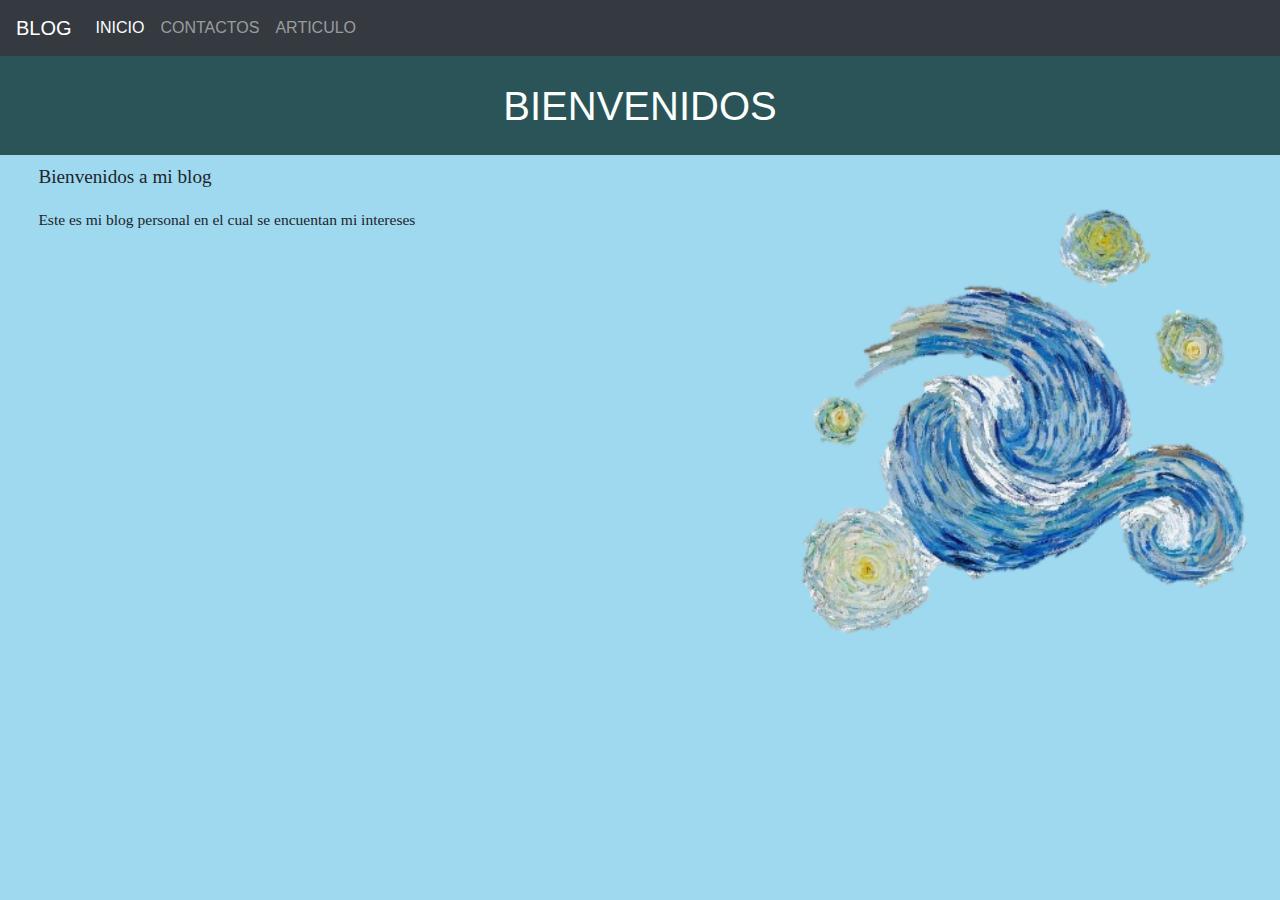
<file: index.html>
<!DOCTYPE html>
<html>

<head>
  <title>Blog</title>
  <link href="css/estilos.css" rel="stylesheet">
  <meta charset="utf-8">
  <meta name="viewport" content="width=device-width, initial-scale=1, shrink-to-fit=no">

  <link rel="stylesheet" href="https://cdn.jsdelivr.net/npm/bootstrap@4.0.0/dist/css/bootstrap.min.css"
  integrity="sha384-Gn5384xqQ1aoWXA+058RXPxPg6fy4IWvTNh0E263XmFcJlSAwiGgFAW/dAiS6JXm" crossorigin="anonymous">
</head>

<body class="bo">
  <!--MENÚ-->

  <script src="https://code.jquery.com/jquery-3.2.1.slim.min.js"
    integrity="sha384-KJ3o2DKtIkvYIK3UENzmM7KCkRr/rE9/Qpg6aAZGJwFDMVNA/GpGFF93hXpG5KkN"
    crossorigin="anonymous"></script>
  <script src="https://cdn.jsdelivr.net/npm/popper.js@1.12.9/dist/umd/popper.min.js"
    integrity="sha384-ApNbgh9B+Y1QKtv3Rn7W3mgPxhU9K/ScQsAP7hUibX39j7fakFPskvXusvfa0b4Q"
    crossorigin="anonymous"></script>
  <script src="https://cdn.jsdelivr.net/npm/bootstrap@4.0.0/dist/js/bootstrap.min.js"
    integrity="sha384-JZR6Spejh4U02d8jOt6vLEHfe/JQGiRRSQQxSfFWpi1MquVdAyjUar5+76PVCmYl"
    crossorigin="anonymous"></script>

  <nav class="navbar navbar-expand-lg bg-body-tertiary  navbar-dark bg-dark">
    
<a class="navbar-brand" href="#">BLOG</a>
    <button class="navbar-toggler" type="button" data-toggle="collapse" data-target="#navbarSupportedContent"
      aria-controls="navbarSupportedContent" aria-expanded="false" aria-label="Toggle navigation">
      <span class="navbar-toggler-icon"></span>
    </button>

    <div class="collapse navbar-collapse" id="navbarSupportedContent">
      <ul class="navbar-nav mr-auto">
        <li class="nav-item active">
          <a class="nav-link" href="index.html">INICIO <span class="sr-only">(current)</span></a>
        </li>
        <li class="nav-item">
          <a class="nav-link" href="contacto.html">CONTACTOS</a>
        </li>
    
        <li class="nav-item">
          <a class="nav-link" href="articulo1.html">ARTICULO</a>
        </li>
      </ul>

    </div>
  </nav>
  <!--BIENVENIDA-->
  <div>
    <h1 class="bienvenida">BIENVENIDOS</h1>

  </div>
  <!--IMAGEN-->

  <div><img id="imagen" src="img/v.png"></div>
  <!--TEXTO-->
  <div>
    <p class="subtit">Bienvenidos a mi blog</p>
    <p class="tit">Este es mi blog personal en el cual se encuentan mi intereses</p>
  </div>
</body>

</html>
</file>
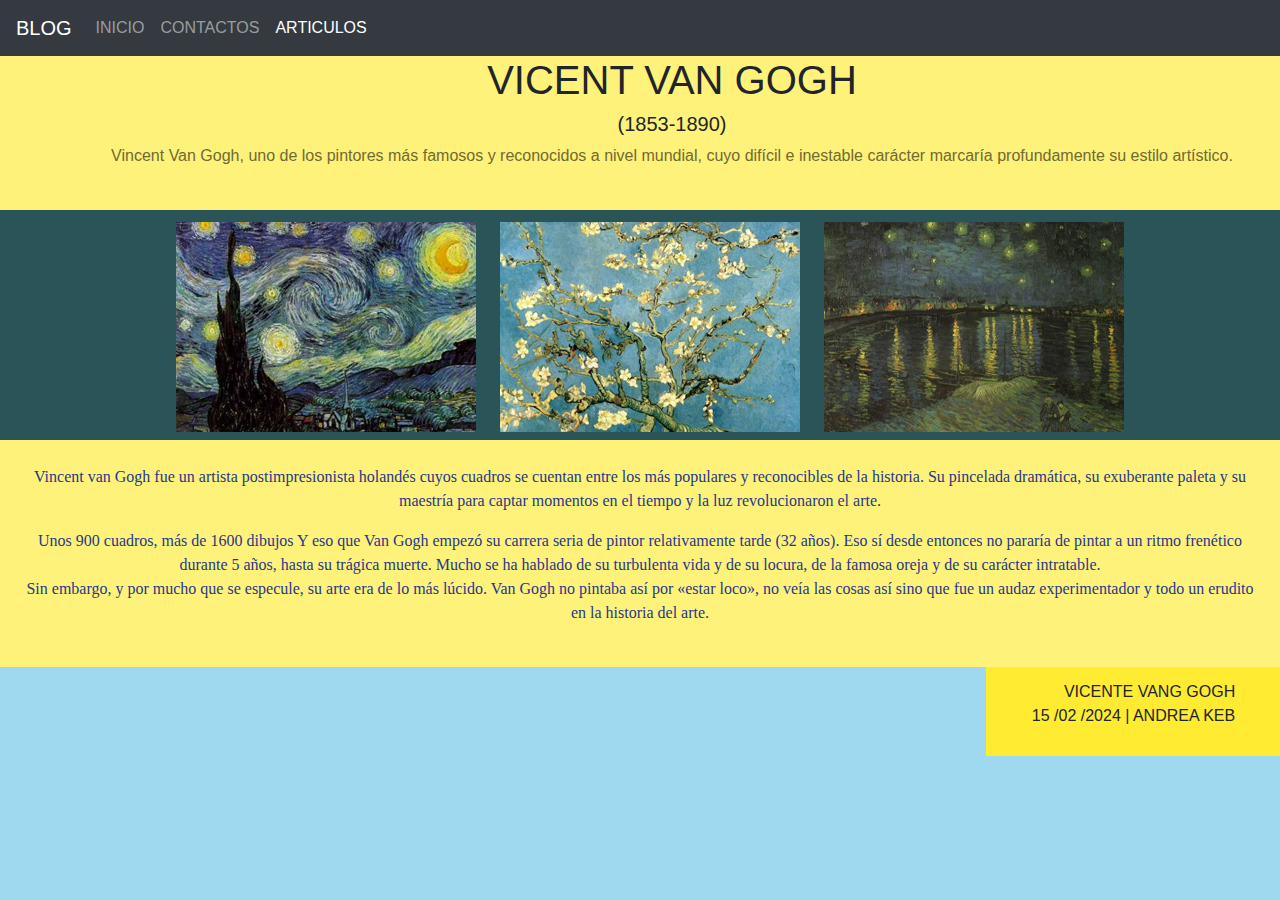
<file: articulo1.html>
<!DOCTYPE html>
<html>

<head>

    <title>Blog</title>
    <link href="css/estilos.css" rel="stylesheet">
    <link rel="stylesheet" href="https://cdn.jsdelivr.net/npm/bootstrap@4.0.0/dist/css/bootstrap.min.css"
        integrity="sha384-Gn5384xqQ1aoWXA+058RXPxPg6fy4IWvTNh0E263XmFcJlSAwiGgFAW/dAiS6JXm" crossorigin="anonymous">

</head>

<body class="bo">
    <!--MENÚ-->
    <script src="https://code.jquery.com/jquery-3.2.1.slim.min.js"
        integrity="sha384-KJ3o2DKtIkvYIK3UENzmM7KCkRr/rE9/Qpg6aAZGJwFDMVNA/GpGFF93hXpG5KkN"
        crossorigin="anonymous"></script>
    <script src="https://cdn.jsdelivr.net/npm/popper.js@1.12.9/dist/umd/popper.min.js"
        integrity="sha384-ApNbgh9B+Y1QKtv3Rn7W3mgPxhU9K/ScQsAP7hUibX39j7fakFPskvXusvfa0b4Q"
        crossorigin="anonymous"></script>
    <script src="https://cdn.jsdelivr.net/npm/bootstrap@4.0.0/dist/js/bootstrap.min.js"
        integrity="sha384-JZR6Spejh4U02d8jOt6vLEHfe/JQGiRRSQQxSfFWpi1MquVdAyjUar5+76PVCmYl"
        crossorigin="anonymous"></script>
    <nav class="navbar navbar-expand-lg bg-body-tertiary navbar-dark bg-dark">

        <a class="navbar-brand" href="#">BLOG</a>
        <button class="navbar-toggler" type="button" data-toggle="collapse" data-target="#navbarSupportedContent"
            aria-controls="navbarSupportedContent" aria-expanded="false" aria-label="Toggle navigation">
            <span class="navbar-toggler-icon"></span>
        </button>

        <div class="collapse navbar-collapse" id="navbarSupportedContent">
            <ul class="navbar-nav mr-auto">
                <li class="nav-item">
                    <a class="nav-link" href="index.html">INICIO</a>
                </li>
                <li class="nav-item">
                    <a class="nav-link" href="contacto.html">CONTACTOS</a>
                </li>
                <li class="nav-item active">
                    <a class="nav-link" href="articulo1.html">ARTICULOS <span class="sr-only">(current)</span></a>
                </li>
            </ul>

        </div>
    </nav>
    <!--ZONA ENCABEZADO-->
    <div id="zona-encabezado">
        <h1>VICENT VAN GOGH</h1>
        <h5>(1853-1890)</h5>
        <p class="par">Vincent Van Gogh, uno de los pintores
            más famosos y reconocidos a nivel mundial,
            cuyo difícil e inestable carácter marcaría
            profundamente su estilo artístico.</p>
    </div>
    <!--ZONA  IMAGENES-->
    <div id="zona-imagenes">
        <img src="img/imagen1.jpg" class="tam">
        <img src="img/imagen2.jpg" class="tam">
        <img src="img/imagen3.jpg" class="tam">
    </div>
    <!--ZONA  CUERPO-->
    <div id="zona-cuerpo">
        <p class="co">
            Vincent van Gogh fue un artista postimpresionista holandés
            cuyos cuadros se cuentan entre los más populares y reconocibles de la historia. Su pincelada dramática, su
            exuberante paleta y su maestría para captar momentos en el tiempo y la luz revolucionaron el arte.
        </p>
        <p class="co">
            Unos 900 cuadros, más de 1600 dibujos
            Y eso que Van Gogh empezó su carrera seria de pintor relativamente tarde (32 años).
            Eso sí desde entonces no pararía de pintar a un ritmo frenético durante 5 años,
            hasta su trágica muerte.
            Mucho se ha hablado de su turbulenta vida y de su locura, de la famosa oreja y
            de su carácter intratable.<br> Sin embargo, y por mucho que se especule, su arte era
            de lo más lúcido. Van Gogh no pintaba así por «estar loco», no veía las cosas así
            sino que fue un audaz experimentador
            y todo un erudito en la historia del arte.

        </p>
    </div>
    <!--ZONA FINAL-->
    <div id="zona-final">
        <p class="mar">VICENTE VANG GOGH <br> 15 /02 /2024 | ANDREA KEB<BR></p>
    </div>
</body>

</html>
</file>
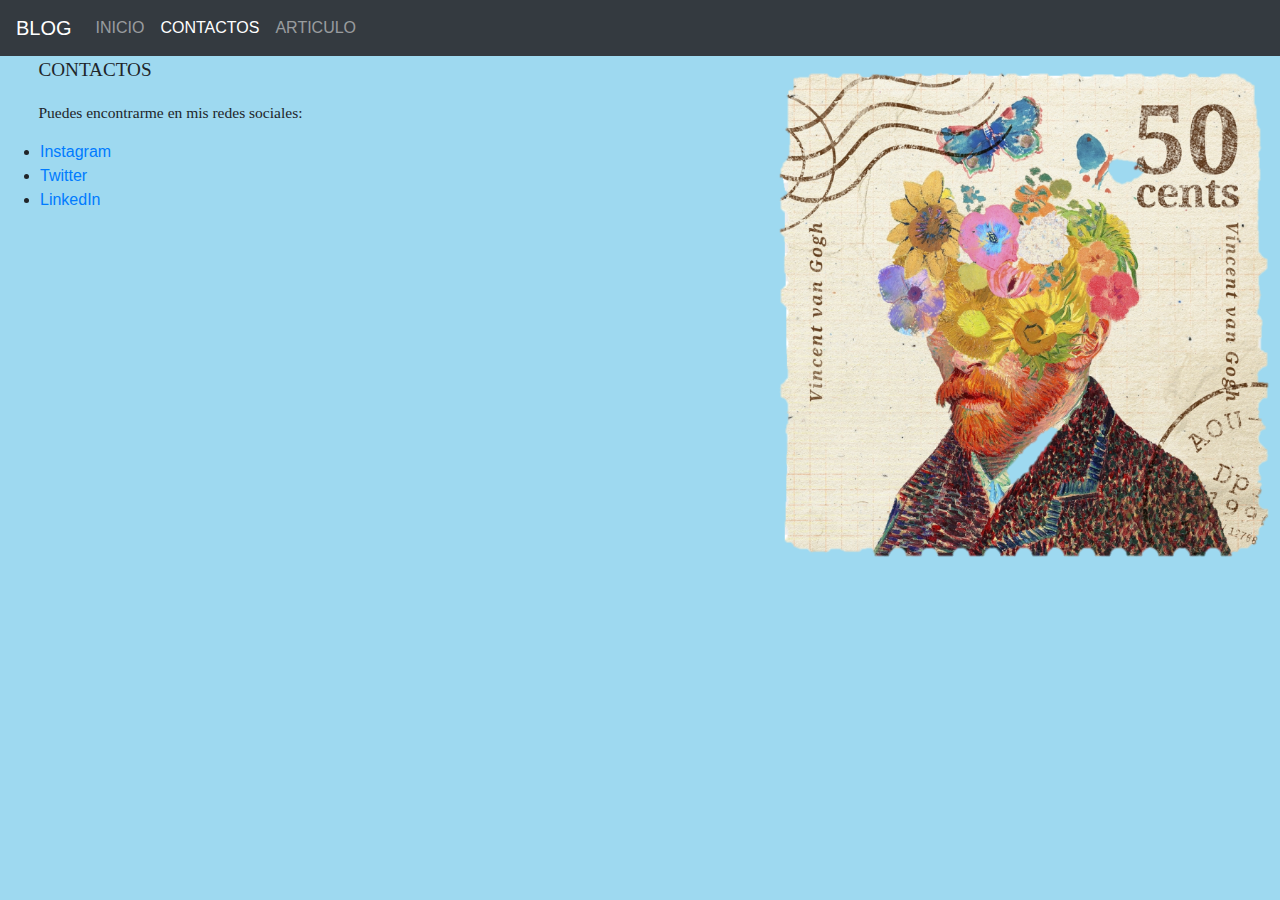
<file: contacto.html>
<!DOCTYPE html>
<html>

<head>
    <title>Blog</title>
    <link href="css/estilos.css" rel="stylesheet">
    
    <link rel="stylesheet" href="https://cdn.jsdelivr.net/npm/bootstrap@4.0.0/dist/css/bootstrap.min.css"
    integrity="sha384-Gn5384xqQ1aoWXA+058RXPxPg6fy4IWvTNh0E263XmFcJlSAwiGgFAW/dAiS6JXm" crossorigin="anonymous">

</head>

<body class="bo">

    <!--MENÚ-->
    <script src="https://code.jquery.com/jquery-3.2.1.slim.min.js"
        integrity="sha384-KJ3o2DKtIkvYIK3UENzmM7KCkRr/rE9/Qpg6aAZGJwFDMVNA/GpGFF93hXpG5KkN"
        crossorigin="anonymous"></script>
    <script src="https://cdn.jsdelivr.net/npm/popper.js@1.12.9/dist/umd/popper.min.js"
        integrity="sha384-ApNbgh9B+Y1QKtv3Rn7W3mgPxhU9K/ScQsAP7hUibX39j7fakFPskvXusvfa0b4Q"
        crossorigin="anonymous"></script>
    <script src="https://cdn.jsdelivr.net/npm/bootstrap@4.0.0/dist/js/bootstrap.min.js"
        integrity="sha384-JZR6Spejh4U02d8jOt6vLEHfe/JQGiRRSQQxSfFWpi1MquVdAyjUar5+76PVCmYl"
        crossorigin="anonymous"></script>

    <nav class="navbar navbar-expand-lg bg-body-tertiary navbar-dark bg-dark">

        <a class="navbar-brand" href="#">BLOG</a>
        <button class="navbar-toggler" type="button" data-toggle="collapse" data-target="#navbarSupportedContent"
            aria-controls="navbarSupportedContent" aria-expanded="false" aria-label="Toggle navigation">
            <span class="navbar-toggler-icon"></span>
        </button>

        <div class="collapse navbar-collapse" id="navbarSupportedContent">
            <ul class="navbar-nav mr-auto">
                <li class="nav-item">
                    <a class="nav-link" href="index.html">INICIO</a>
                </li>
                <li class="nav-item active">
                    <a class="nav-link" href="contacto.html"> CONTACTOS<span class="sr-only">(current)</span></a>
                </li>
                <li class="nav-item">
                    <a class="nav-link" href="articulo1.html">ARTICULO</a>
                </li>
            </ul>

        </div>
    </nav>
    <!--IMAGEN-->

    <div><img id="imagen" src="img/h.png"></div>
    <!--TEXTO-->
    <div>
        <p class="subtit">CONTACTOS</p>
        <p class="tit">Puedes encontrarme en mis redes sociales:</p>
        <ul>
            <li><a href="https://www.instagram.com">Instagram</a></li>
            <li><a href="https://twitter.com/x">Twitter</a></li>
            <li><a href="https://mx.linkedin.com">LinkedIn</a></li>
        </ul>
    </div>

</body>



</html>
</file>
<file: css/estilos.css>
.bo {
    background-color: #9ed9f0;
}

#menu {
    background-color: #f7f093;
    padding-left: 5%;
    padding-bottom: 3%;
    padding-top: 2%;

}

.bienvenida {
    background-color: #2a5457;
    color: #fbfffc;
    font-size: 250%;
    padding: 2%;
}

.subtit {
    margin-left: 3%;
    font-size: 120%;
    font-family: 'Lucida Sans';
}

.tit {
    margin-left: 3%;
    font-size: 97%;
    font-family: 'Franklin Gothic Medium';
}

#imagen {

    width: 40%;
    float: right;
}


#zona-encabezado {

    background-color: #fff27a;
    width: 100%;
    padding-left: 5%;
    padding-bottom: 2%;
}

h1 {
    font-size: 50px;
    text-align: center;
    font-family: 'Times New Roman';
    color: #266d8a;
}

h5 {
    text-align: center;
}

.par {
    text-align: center;
    color: #706a33;

}

#zona-imagenes {
    background-color: #2a5457;
    width: 100%;
    height: 230px;
    text-align: center;
    padding: 1%;
}

.tam {
    margin-left: 20px;
}

#zona-cuerpo {
    background-color: #fff27a;
    width: 100%;
    text-align: center;
    padding: 2%;

}

.co {
    color: #26388a;
    font-family: 'Arial Narrow Bold';
}

#zona-final {
    background-color: #ffeb32;
    width: 23%;
    text-align: right;
    float: right;
    padding: 1%;
}

.mar {
    margin-right: 32px;

}
</file>
